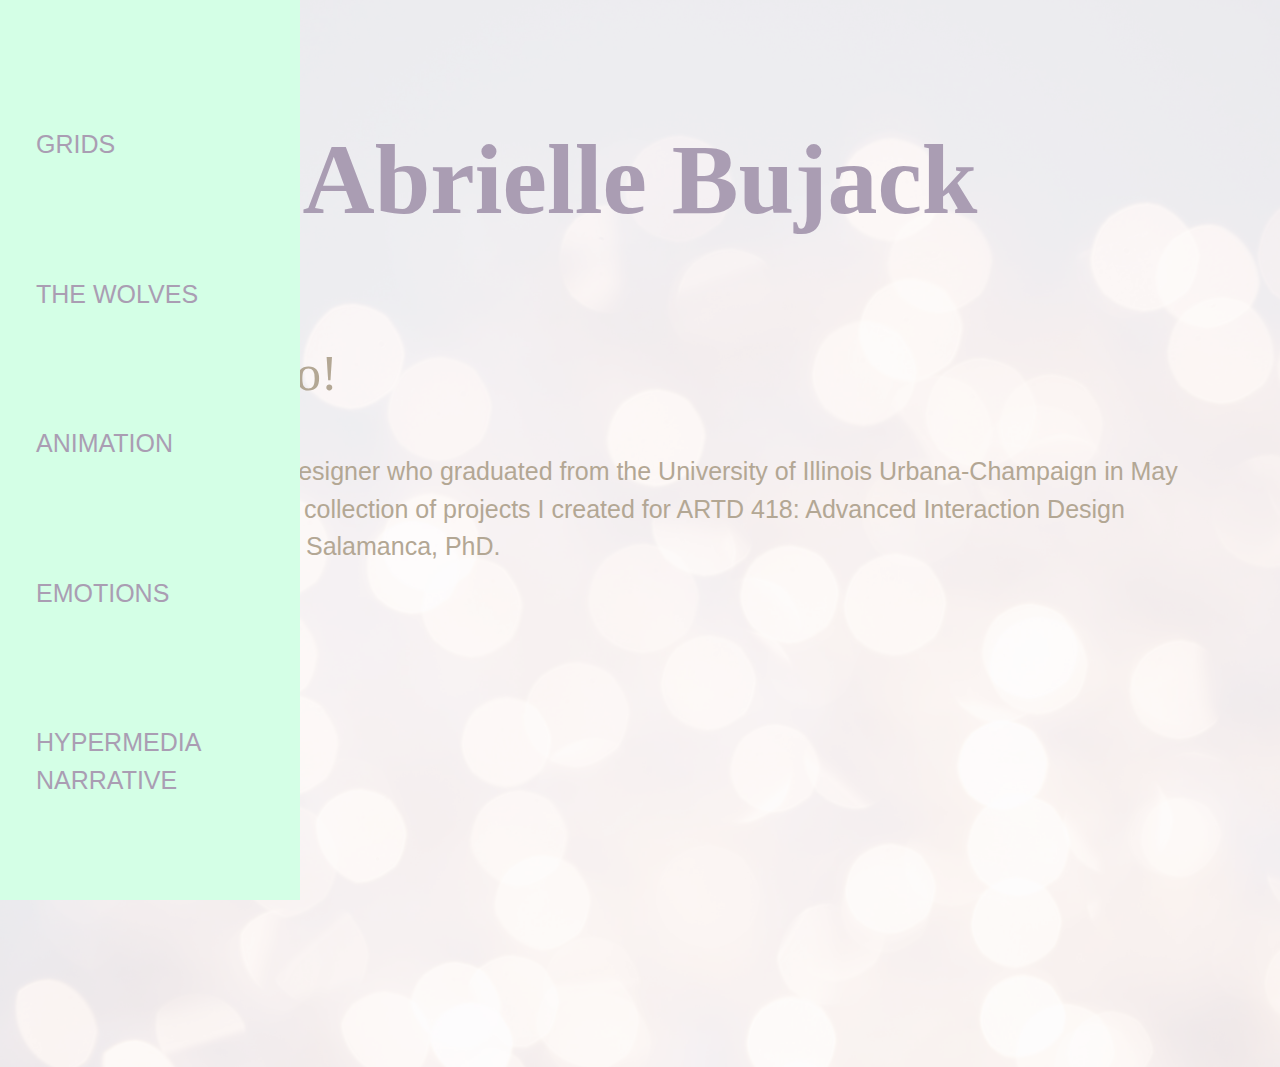
<file: index.html>
<!DOCTYPE html>
<html>

<head>
	<!-- library -->
	<link rel="stylesheet" href="https://stackpath.bootstrapcdn.com/bootstrap/4.4.1/css/bootstrap.min.css" integrity="sha384-Vkoo8x4CGsO3+Hhxv8T/Q5PaXtkKtu6ug5TOeNV6gBiFeWPGFN9MuhOf23Q9Ifjh" crossorigin="anonymous">
	<script src="https://code.jquery.com/jquery-3.4.1.slim.min.js" integrity="sha384-J6qa4849blE2+poT4WnyKhv5vZF5SrPo0iEjwBvKU7imGFAV0wwj1yYfoRSJoZ+n" crossorigin="anonymous"></script>
	<script src="https://cdn.jsdelivr.net/npm/popper.js@1.16.0/dist/umd/popper.min.js" integrity="sha384-Q6E9RHvbIyZFJoft+2mJbHaEWldlvI9IOYy5n3zV9zzTtmI3UksdQRVvoxMfooAo" crossorigin="anonymous"></script>
	<script src="https://stackpath.bootstrapcdn.com/bootstrap/4.4.1/js/bootstrap.min.js" integrity="sha384-wfSDF2E50Y2D1uUdj0O3uMBJnjuUD4Ih7YwaYd1iqfktj0Uod8GCExl3Og8ifwB6" crossorigin="anonymous"></script>
	<link href="https://fonts.googleapis.com/css?family=Muli&display=swap" rel="stylesheet">
    <link href="library/style.css" rel="stylesheet">
	<script src="library/src.js"></script>
</head>

<body class="module">

	<img class="module" id="module" alt="boken background" src="images/bokeh.jpg">
<div class="sidenav">
  <a class="link" href="project1/grids.html" id="active">GRIDS</a>
  <a class="link" href="project1/p1.html">THE WOLVES</a>
  <a class="link" href="project2/p2.html">ANIMATION</a>
		<a class="link" href="experience/index.html">EMOTIONS</a>
		<a class="link" href="offerman/index.html">HYPERMEDIA NARRATIVE</a>
</div>
	
	<div class="container">
	
		<div class="row">
			
			<div class="col-12" style="padding: 20px">
				<h1 class="header">Abrielle Bujack</h1>
			</div>
		</div>
		<div class="row">
		<div class="col-12">
			<h1 class="intro">Oh, hello!</h1>
			<p>I'm a graphic designer who graduated from the University of Illinois Urbana-Champaign in May 2020. This is a collection of projects I created for ARTD 418: Advanced Interaction Design taught by Juan Salamanca, PhD.</p>
			
	</div>
	</div>
	</div>
	
	
	


</body>

</html>
</file>
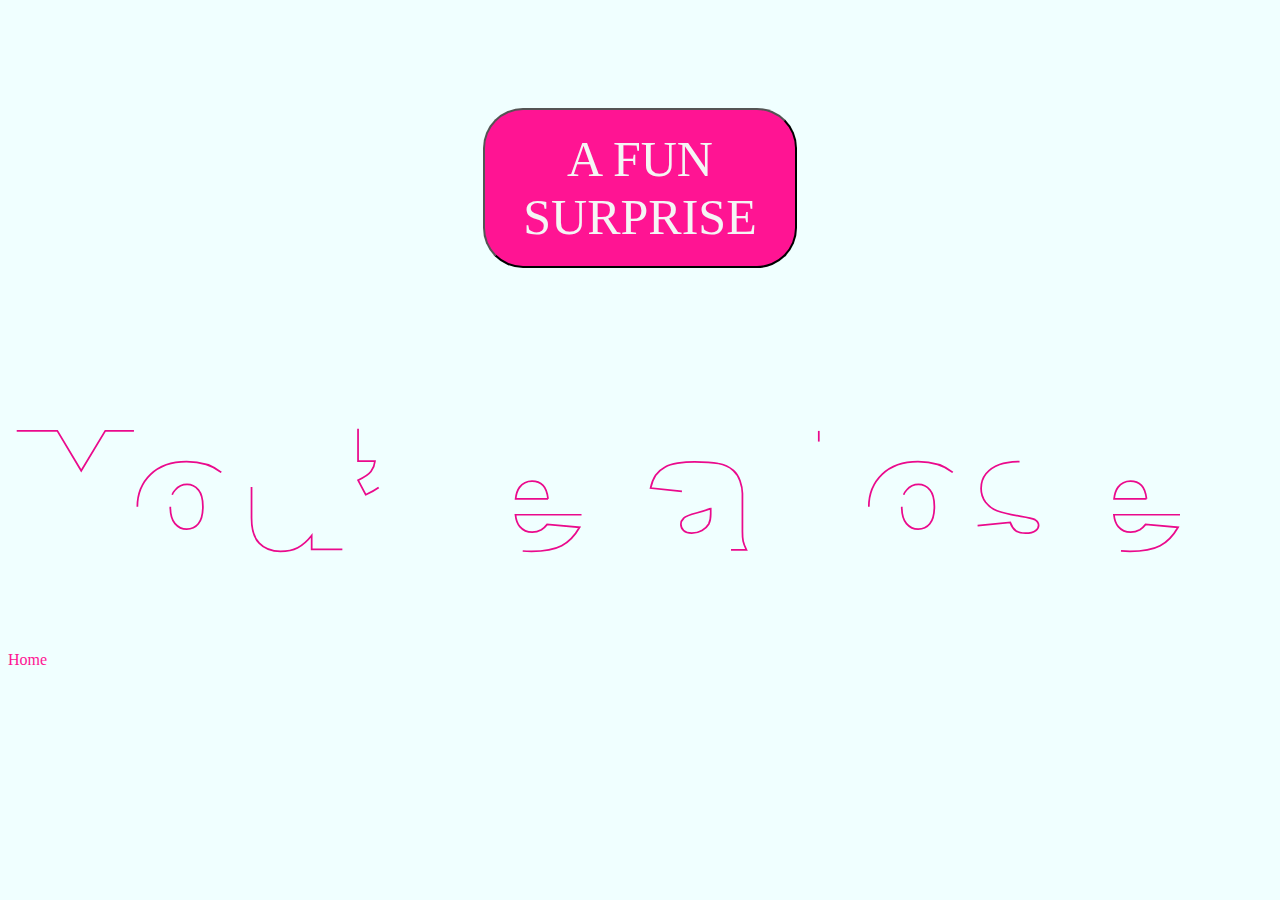
<file: experience/index.html>
<!doctype html>
<html>
<head>
<meta charset="UTF-8">

	<script src="libraries/p5.js" type="text/javascript"></script>
    <script src="libraries/p5.min.js" type="text/javascript"></script>
    <script src="libraries/anime.min.js" type="text/javascript"></script>
    <link rel="stylesheet" type="text/css" href="src/style.css">
	<style>
		.text{
			position:relative;
			top: 0;
			bottom: 0;
			z-index: 2
	</style>
	
	
</head>

<body style="background-color: azure">
	
	<button class="click" onclick="myFunction()">A FUN SURPRISE</button>
    
		<div id="text">

<!-- Generator: Adobe Illustrator 24.1.0, SVG Export Plug-In . SVG Version: 6.00 Build 0)  -->
<svg version="1.0" id="Layer_1" xmlns="http://www.w3.org/2000/svg" xmlns:xlink="http://www.w3.org/1999/xlink" x="0px" y="0px"
	 viewBox="0 0 725 82.2" style="enable-background:new 0 0 725 82.2;" xml:space="preserve">
<style type="text/css">
	.st0{fill:none;stroke:#EA0A8C;stroke-miterlimit:10;}
</style>
<path class="st0" d="M5,7.4h23.3L42,30.3L55.8,7.4H79L52.6,46.9v28.5H31.5V46.9L5,7.4z"/>
<path class="st0" d="M74.2,50.9c0-7.5,2.5-13.7,7.6-18.6S93.7,25,102.4,25c9.9,0,17.3,2.9,22.4,8.6c4.1,4.6,6.1,10.3,6.1,17
	c0,7.6-2.5,13.8-7.5,18.6c-5,4.8-12,7.3-20.9,7.3c-7.9,0-14.3-2-19.2-6C77.2,65.5,74.2,59,74.2,50.9z M93.1,50.9
	c0,4.4,0.9,7.6,2.7,9.7c1.8,2.1,4,3.2,6.7,3.2s5-1,6.7-3.1s2.6-5.4,2.6-10c0-4.3-0.9-7.4-2.6-9.5c-1.8-2.1-3.9-3.1-6.5-3.1
	c-2.8,0-5,1.1-6.8,3.2C94,43.3,93.1,46.5,93.1,50.9z"/>
<path class="st0" d="M191.8,75.4h-17.6v-8c-2.6,3.3-5.3,5.6-8,7s-6,2.1-9.9,2.1c-5.2,0-9.3-1.6-12.2-4.7c-3-3.1-4.4-7.9-4.4-14.4
	V26.1h19v27.1c0,3.1,0.6,5.3,1.7,6.6c1.1,1.3,2.8,1.9,4.8,1.9c2.3,0,4.1-0.9,5.5-2.6c1.4-1.7,2.2-4.8,2.2-9.3V26.1h18.9V75.4z"/>
<path class="st0" d="M200.8,6.2H221v15.5c0,5.7-1.2,10.2-3.6,13.6c-2.4,3.3-6.5,6.2-12.2,8.7l-4.4-8.3c3.6-1.7,6.1-3.3,7.4-5
	c1.3-1.7,2.1-3.6,2.3-5.9h-9.7V6.2z"/>
<path class="st0" d="M230.8,26.1h17.7v8.1c1.7-3.5,3.5-5.9,5.3-7.2c1.8-1.3,4-2,6.7-2c2.8,0,5.8,0.9,9.1,2.6l-5.8,13.5
	c-2.2-0.9-4-1.4-5.3-1.4c-2.5,0-4.4,1-5.8,3.1c-1.9,2.9-2.9,8.3-2.9,16.1v16.5h-19L230.8,26.1L230.8,26.1z"/>
<path class="st0" d="M329,55.5h-37.9c0.3,3,1.2,5.3,2.5,6.8c1.8,2.1,4.2,3.2,7.1,3.2c1.9,0,3.6-0.5,5.3-1.4c1-0.6,2.1-1.6,3.3-3.1
	l18.6,1.7c-2.8,4.9-6.3,8.5-10.3,10.6c-4,2.1-9.8,3.2-17.3,3.2c-6.5,0-11.7-0.9-15.4-2.8c-3.7-1.8-6.8-4.8-9.3-8.8
	s-3.7-8.7-3.7-14.1c0-7.7,2.5-13.9,7.4-18.7S291,25,299.7,25c7.1,0,12.6,1.1,16.7,3.2s7.2,5.2,9.3,9.3c2.1,4.1,3.2,9.3,3.2,15.8
	L329,55.5L329,55.5z M309.8,46.4c-0.4-3.6-1.4-6.3-2.9-7.8c-1.6-1.6-3.7-2.4-6.3-2.4c-3,0-5.4,1.2-7.2,3.6c-1.1,1.5-1.9,3.7-2.2,6.6
	C291.2,46.4,309.8,46.4,309.8,46.4z"/>
<path class="st0" d="M386.6,42.1l-18-1.9c0.7-3.2,1.7-5.6,2.9-7.4c1.3-1.8,3.1-3.4,5.5-4.7c1.7-1,4.1-1.7,7.1-2.2s6.3-0.8,9.8-0.8
	c5.7,0,10.2,0.3,13.6,1c3.4,0.6,6.3,2,8.6,4c1.6,1.4,2.9,3.4,3.8,5.9c0.9,2.6,1.4,5,1.4,7.3v21.8c0,2.3,0.1,4.1,0.4,5.5
	c0.3,1.3,0.9,3,1.9,5h-17.7c-0.7-1.3-1.2-2.2-1.4-2.9c-0.2-0.7-0.4-1.7-0.6-3.1c-2.5,2.4-4.9,4.1-7.4,5.1c-3.3,1.4-7.2,2-11.6,2
	c-5.9,0-10.3-1.4-13.4-4.1c-3-2.7-4.6-6.1-4.6-10.1c0-3.7,1.1-6.8,3.3-9.2c2.2-2.4,6.2-4.2,12.2-5.4c7.1-1.4,11.7-2.4,13.8-3
	c2.1-0.6,4.3-1.3,6.7-2.3c0-2.3-0.5-3.9-1.4-4.9c-1-0.9-2.6-1.4-5.1-1.4c-3.1,0-5.4,0.5-7,1.5C388.3,38.5,387.3,40,386.6,42.1z
	 M403,52c-2.6,0.9-5.3,1.7-8.1,2.5c-3.8,1-6.3,2-7.3,3c-1.1,1-1.6,2.2-1.6,3.5c0,1.5,0.5,2.7,1.6,3.6c1,0.9,2.6,1.4,4.6,1.4
	c2.1,0,4.1-0.5,5.9-1.5s3.1-2.3,3.9-3.7c0.8-1.5,1.1-3.4,1.1-5.7V52H403z"/>
<path class="st0" d="M465.1,7.4H484v68h-18.9V7.4z"/>
<path class="st0" d="M493.8,50.9c0-7.5,2.5-13.7,7.6-18.6S513.3,25,522,25c9.9,0,17.3,2.9,22.4,8.6c4.1,4.6,6.1,10.3,6.1,17
	c0,7.6-2.5,13.8-7.5,18.6c-5,4.8-12,7.3-20.9,7.3c-7.9,0-14.3-2-19.2-6C496.8,65.5,493.8,59,493.8,50.9z M512.7,50.9
	c0,4.4,0.9,7.6,2.7,9.7c1.8,2.1,4,3.2,6.7,3.2s5-1,6.7-3.1s2.6-5.4,2.6-10c0-4.3-0.9-7.4-2.6-9.5c-1.8-2.1-3.9-3.1-6.5-3.1
	c-2.8,0-5,1.1-6.8,3.2C513.6,43.3,512.7,46.5,512.7,50.9z"/>
<path class="st0" d="M556.2,61.7l18.7-1.8c0.8,2.2,1.9,3.8,3.2,4.8c1.4,1,3.2,1.4,5.6,1.4c2.5,0,4.5-0.5,5.9-1.6
	c1.1-0.8,1.6-1.8,1.6-3c0-1.4-0.7-2.4-2.1-3.2c-1-0.5-3.7-1.2-8.1-1.9c-6.6-1.1-11.1-2.2-13.7-3.2c-2.6-1-4.7-2.6-6.5-4.9
	c-1.7-2.3-2.6-5-2.6-7.9c0-3.2,0.9-6,2.8-8.4c1.9-2.3,4.5-4.1,7.8-5.3c3.3-1.2,7.7-1.7,13.3-1.7c5.9,0,10.2,0.4,13,1.3
	s5.1,2.3,7,4.2s3.4,4.4,4.7,7.7L589,40c-0.5-1.6-1.2-2.7-2.3-3.5c-1.5-1-3.3-1.5-5.4-1.5c-2.1,0-3.7,0.4-4.7,1.1
	c-1,0.8-1.5,1.7-1.5,2.8c0,1.2,0.6,2.1,1.9,2.7c1.2,0.6,3.9,1.2,8.1,1.7c6.3,0.7,11,1.7,14,3c3.1,1.3,5.4,3.1,7,5.4
	c1.6,2.3,2.4,4.9,2.4,7.7s-0.9,5.6-2.6,8.3s-4.4,4.8-8.1,6.4c-3.7,1.6-8.7,2.4-15.1,2.4c-9,0-15.4-1.3-19.2-3.9
	C559.7,70.1,557.2,66.5,556.2,61.7z"/>
<path class="st0" d="M672.3,55.5h-37.9c0.3,3,1.2,5.3,2.5,6.8c1.8,2.1,4.2,3.2,7.1,3.2c1.9,0,3.6-0.5,5.3-1.4c1-0.6,2.1-1.6,3.3-3.1
	l18.6,1.7c-2.8,4.9-6.3,8.5-10.3,10.6c-4,2.1-9.8,3.2-17.3,3.2c-6.5,0-11.7-0.9-15.4-2.8c-3.7-1.8-6.8-4.8-9.3-8.8
	s-3.7-8.7-3.7-14.1c0-7.7,2.5-13.9,7.4-18.7S634.3,25,643,25c7.1,0,12.6,1.1,16.7,3.2c4.1,2.1,7.2,5.2,9.3,9.3s3.2,9.3,3.2,15.8v2.2
	H672.3z M653.1,46.4c-0.4-3.6-1.4-6.3-2.9-7.8c-1.6-1.6-3.7-2.4-6.3-2.4c-3,0-5.4,1.2-7.2,3.6c-1.1,1.5-1.9,3.7-2.2,6.6
	C634.5,46.4,653.1,46.4,653.1,46.4z"/>
<path class="st0" d="M681.1,26.1h17.7v8.1c1.7-3.5,3.5-5.9,5.3-7.2c1.8-1.3,4-2,6.7-2c2.8,0,5.8,0.9,9.1,2.6l-5.8,13.5
	c-2.2-0.9-4-1.4-5.3-1.4c-2.5,0-4.4,1-5.8,3.1c-1.9,2.9-2.9,8.3-2.9,16.1v16.5h-19V26.1z"/>
</svg>

		</div>
    
    <script>
        
    function myFunction() {
  var x = document.getElementById("text");
  if (x.style.display === "none") {
    x.style.display = "block";
  } else {
    x.style.display = "none";
  }
}
        
    </script>
	
<script src="src/script copy.js"></script>
    
    <a class="home" href="index.html">Home</a>
	
</body>
</html>
</file>
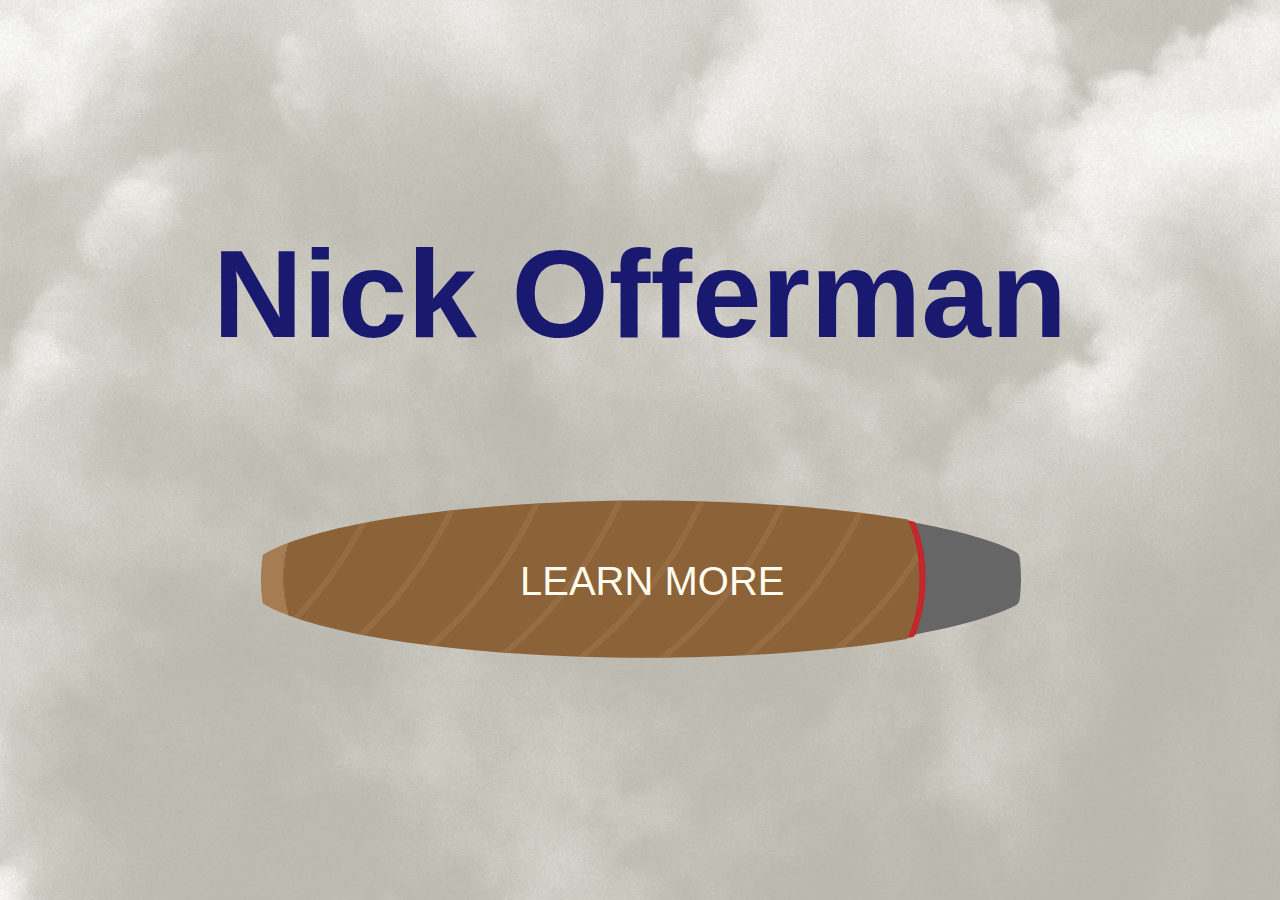
<file: offerman/index.html>
<!doctype html>
<html>
<head>
<meta charset="utf-8">
<title>Nick Offerman</title>
	<link rel="stylesheet" href="https://stackpath.bootstrapcdn.com/bootstrap/4.4.1/css/bootstrap.min.css" integrity="sha384-Vkoo8x4CGsO3+Hhxv8T/Q5PaXtkKtu6ug5TOeNV6gBiFeWPGFN9MuhOf23Q9Ifjh" crossorigin="anonymous">
	<script src="source/anime.min.js" type="text/javascript"></script>
	<script src="source/p5.js" type="text/javascript"></script>
	<script src="source/p5.min.js" type="text/javascript"></script>
	<script src="source/smoke/smoke.js"></script>
	<link rel="stylesheet" type="text/css" href="style/style.css">
</head>

<body class="module" id="module" style="background-color: #FFFCEE">
	<div>
	
	<div class="container">
		<center class="name">Nick Offerman</center>
		<!--
		<canvas id="canvas"></canvas>
<script src="smoke.js"></script>
<script>
	var canvas = document.getElementById('canvas')
	var ctx = canvas.getContext('2d')
	canvas.width = 2000
	canvas.height = 1000

	var party = SmokeMachine(ctx, [49, 51, 53])

	party.start() 

	party.addSmoke(900,800,10) 

	setTimeout(function(){

		party.stop()

		party.addSmoke(900,950,100)
		party.addSmoke(900,900,20)

		for(var i=0;i<10;i++){
			party.step(7) 
		}

		setTimeout(function(){
			party.start()
		},1000)

	},1000)
</script>
-->
	
				<center><img class="cigar" alt="cigar illustration" src="images/cigar.svg"></center>
		
				<div><center><a class="link" href="info/info.html">LEARN MORE</a></center></div>
		
	</div>
	</div>
	
	
	<script src="source/source.js"></script>
</body>
</html>
</file>
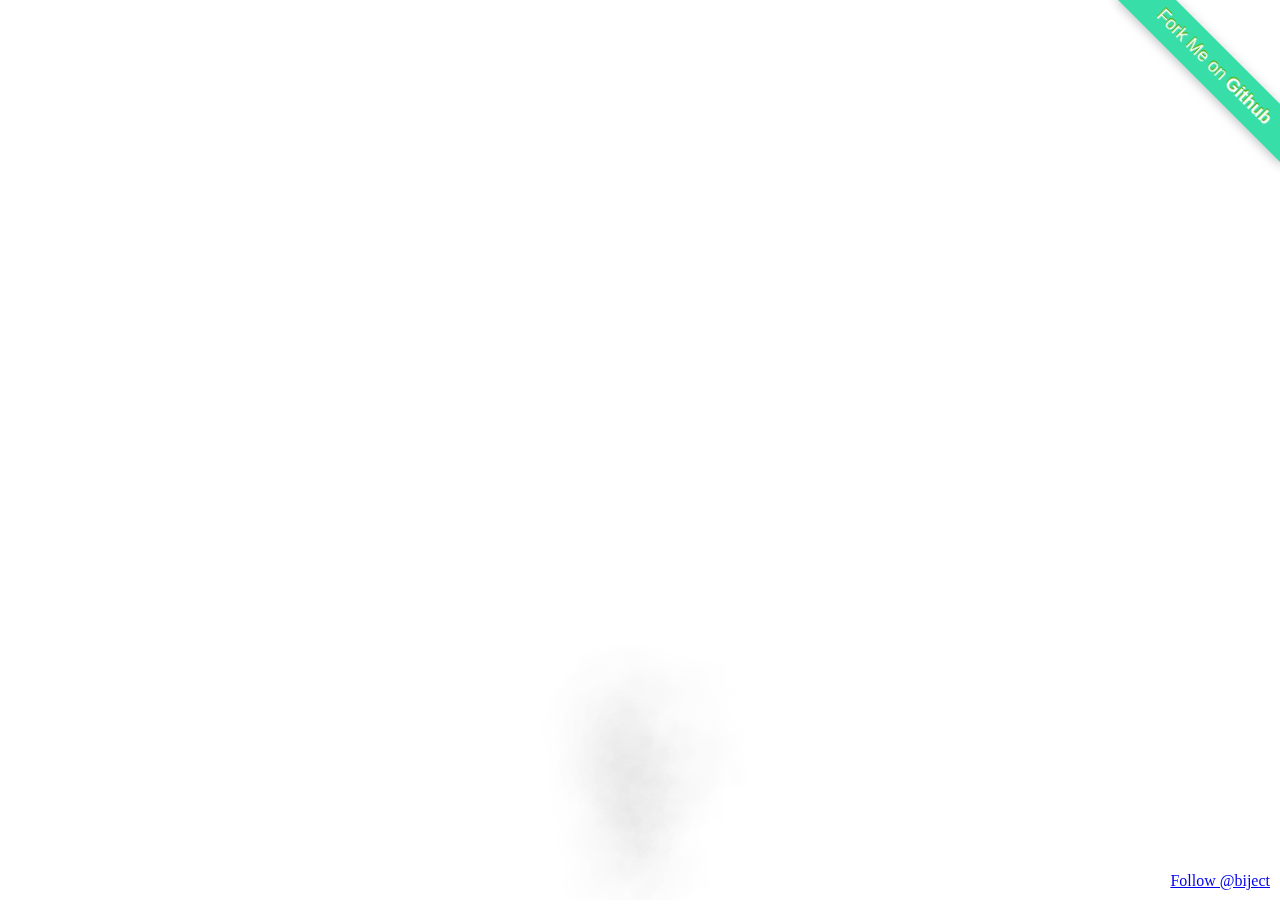
<file: offerman/source/smoke/index.html>
<!DOCTYPE HTML>

<title>smoke.js | A Small But Good JavaScript Smoke Effect</title>
<meta name="viewport" content="width=device-width, initial-scale=1">
<link href="https://fonts.googleapis.com/css?family=Lobster" rel="stylesheet">
<style type="text/css">
	html, body {
		position: absolute;
		margin: 0;
		width: 100%;
		overflow: hidden;
		height: 100%;
	}
	#hi{
		position: absolute;
		top: 40%;
		width: 100%;
		text-align: center;
	}
	#hi a {
		color: #fff;
		font-size: 80px;
		text-decoration: none;		
		font-family: Lobster;
	}
	
	.noselect {
		-webkit-touch-callout: none; /* iOS Safari */
    	-webkit-user-select: none; /* Safari */
     	-khtml-user-select: none; /* Konqueror HTML */
       	-moz-user-select: none; /* Firefox */
		-ms-user-select: none; /* Internet Explorer/Edge */
		user-select: none; /* Non-prefixed version, currently
					  supported by Chrome and Opera */
	}

	#gh {
		display: block;
	    position: absolute;
	    transform: rotate(45deg);
	    top: -30px;
	    right: -100px;
	    transform-origin: top left;
	    background: #38dea8;
	    padding: 10px 40px;
	    color: #fff;
	    font-size: 18px;
	    font-family: sans-serif;
	    text-decoration: none;
	    text-shadow: -1px -1px 0 #5aab00;
	    box-shadow: 0 2px 10px #0000003d;
	}

	.twitter-follow-button {
		position: absolute !important;
		bottom: 10px;
		right: 10px;
	}

</style>


<a id="gh" href="https://github.com/bijection/smoke.js">
	Fork Me on <b>Github</b>
</a>
<canvas id="canvas"></canvas>
<div id='hi'>
	<a href="https://github.com/bijection/smoke.js" class='noselect'>
		smoke.js
	</a>
</div>

<a href="https://twitter.com/biject?ref_src=twsrc%5Etfw" class="twitter-follow-button" data-show-count="false">Follow @biject</a><script async src="https://platform.twitter.com/widgets.js" charset="utf-8"></script>

<script src="smoke.js"></script>
<script>
	var canvas = document.getElementById('canvas')
	var ctx = canvas.getContext('2d')
	canvas.width = innerWidth
	canvas.height = innerHeight

	var party = smokemachine(ctx, [18, 16, 54])
	party.start() // start animating
	party.setPreDrawCallback(function(dt){
		party.addSmoke(innerWidth/2, innerHeight, .5)
		canvas.width = innerWidth
		canvas.height = innerHeight
	})

	// party.addsmoke(innerWidth/2, innerHeight, 100)
	// onclick=e => {
	// 	console.log(e)
	// 	party.step()
	// }

	onmousemove = function (e) {
		var x = e.clientX
		var y = e.clientY
		var n = .5
		var t = Math.floor(Math.random() * 200) + 3800
		party.addsmoke(x, y, n, t)
	}

</script>
</file>
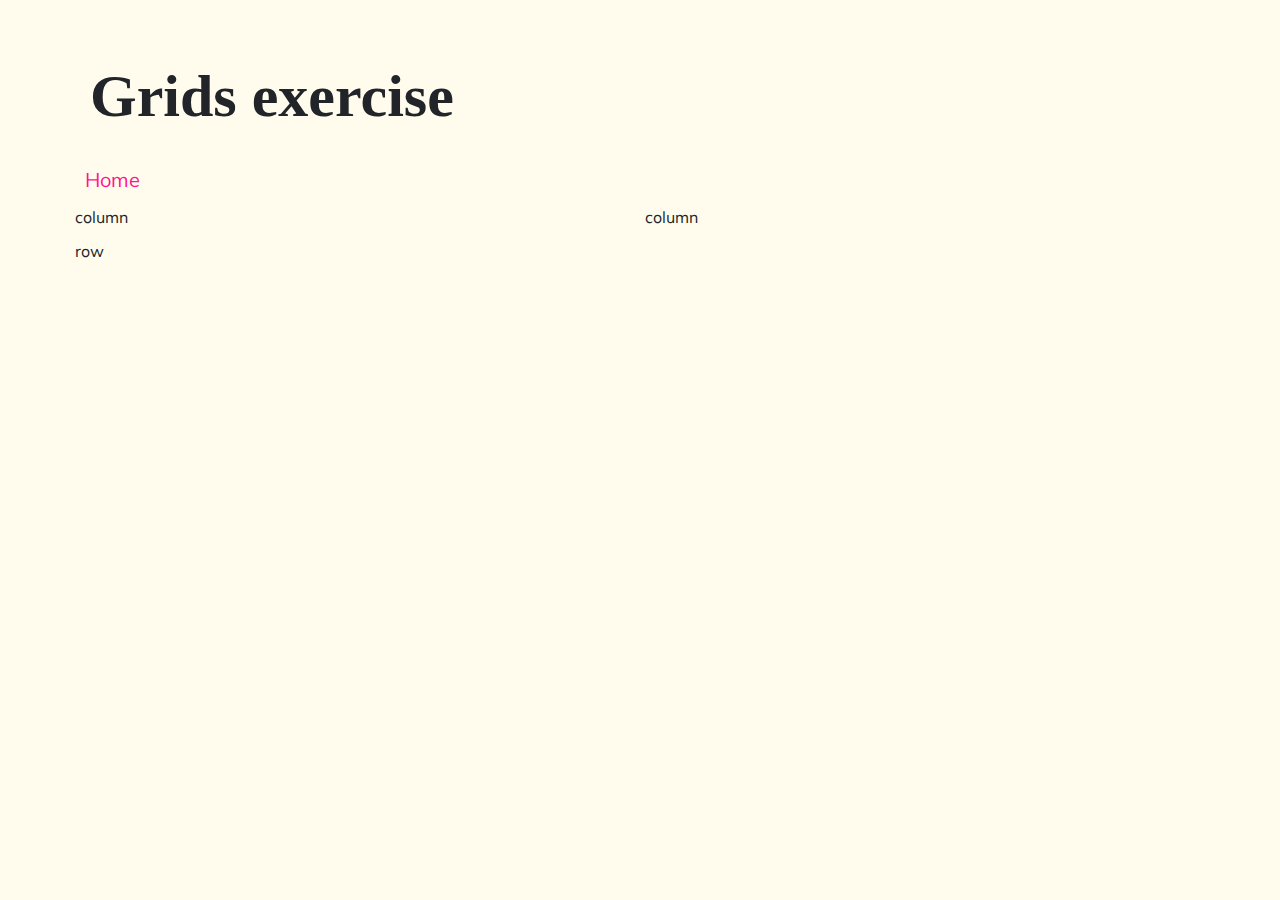
<file: project1/grids.html>
<!DOCTYPE html>
<html>

<head>
	<!-- library -->
	<link rel="stylesheet" href="https://stackpath.bootstrapcdn.com/bootstrap/4.4.1/css/bootstrap.min.css" integrity="sha384-Vkoo8x4CGsO3+Hhxv8T/Q5PaXtkKtu6ug5TOeNV6gBiFeWPGFN9MuhOf23Q9Ifjh" crossorigin="anonymous">
	<script src="https://code.jquery.com/jquery-3.4.1.slim.min.js" integrity="sha384-J6qa4849blE2+poT4WnyKhv5vZF5SrPo0iEjwBvKU7imGFAV0wwj1yYfoRSJoZ+n" crossorigin="anonymous"></script>
	<script src="https://cdn.jsdelivr.net/npm/popper.js@1.16.0/dist/umd/popper.min.js" integrity="sha384-Q6E9RHvbIyZFJoft+2mJbHaEWldlvI9IOYy5n3zV9zzTtmI3UksdQRVvoxMfooAo" crossorigin="anonymous"></script>
	<script src="https://stackpath.bootstrapcdn.com/bootstrap/4.4.1/js/bootstrap.min.js" integrity="sha384-wfSDF2E50Y2D1uUdj0O3uMBJnjuUD4Ih7YwaYd1iqfktj0Uod8GCExl3Og8ifwB6" crossorigin="anonymous"></script>
	<link href="https://fonts.googleapis.com/css?family=Muli&display=swap" rel="stylesheet">
</head>

<body style="background:#FFFCEE">

	
	<div class="container"> 
		
		<div class="row">
			<div class="col-12" style="padding: 20px">
		
		<h1 style="; font-family: 'abril-fatface'; font-weight: 900; padding-top: 40px; font-size: 60px">Grids exercise</h1> 
			</div>
			</div>
	</div>
	
	<div class="container">
	
		<div class="row">
			
		  <div class="col-12" style="padding: 5px">
			  
			  <a href="../index.html" style="font-family: muli; color:deeppink; font-size:20px; padding: 10px">Home</a>
		
		</div>
		
	</div>
		
		<div class="row">
			
			<div class="col-6" style="font-family: muli; padding:5px">
				
			column

			</div>
		
			<div class="col-6" style="font-family: muli; padding:5px">
				
			column

			</div>
			
			</div>
		
		<div class="row">
		<div class="col-12" style="font-family: muli; padding:5px">
			row
			</div>
		</div>
		
		</div>

</body>

</html>
</file>
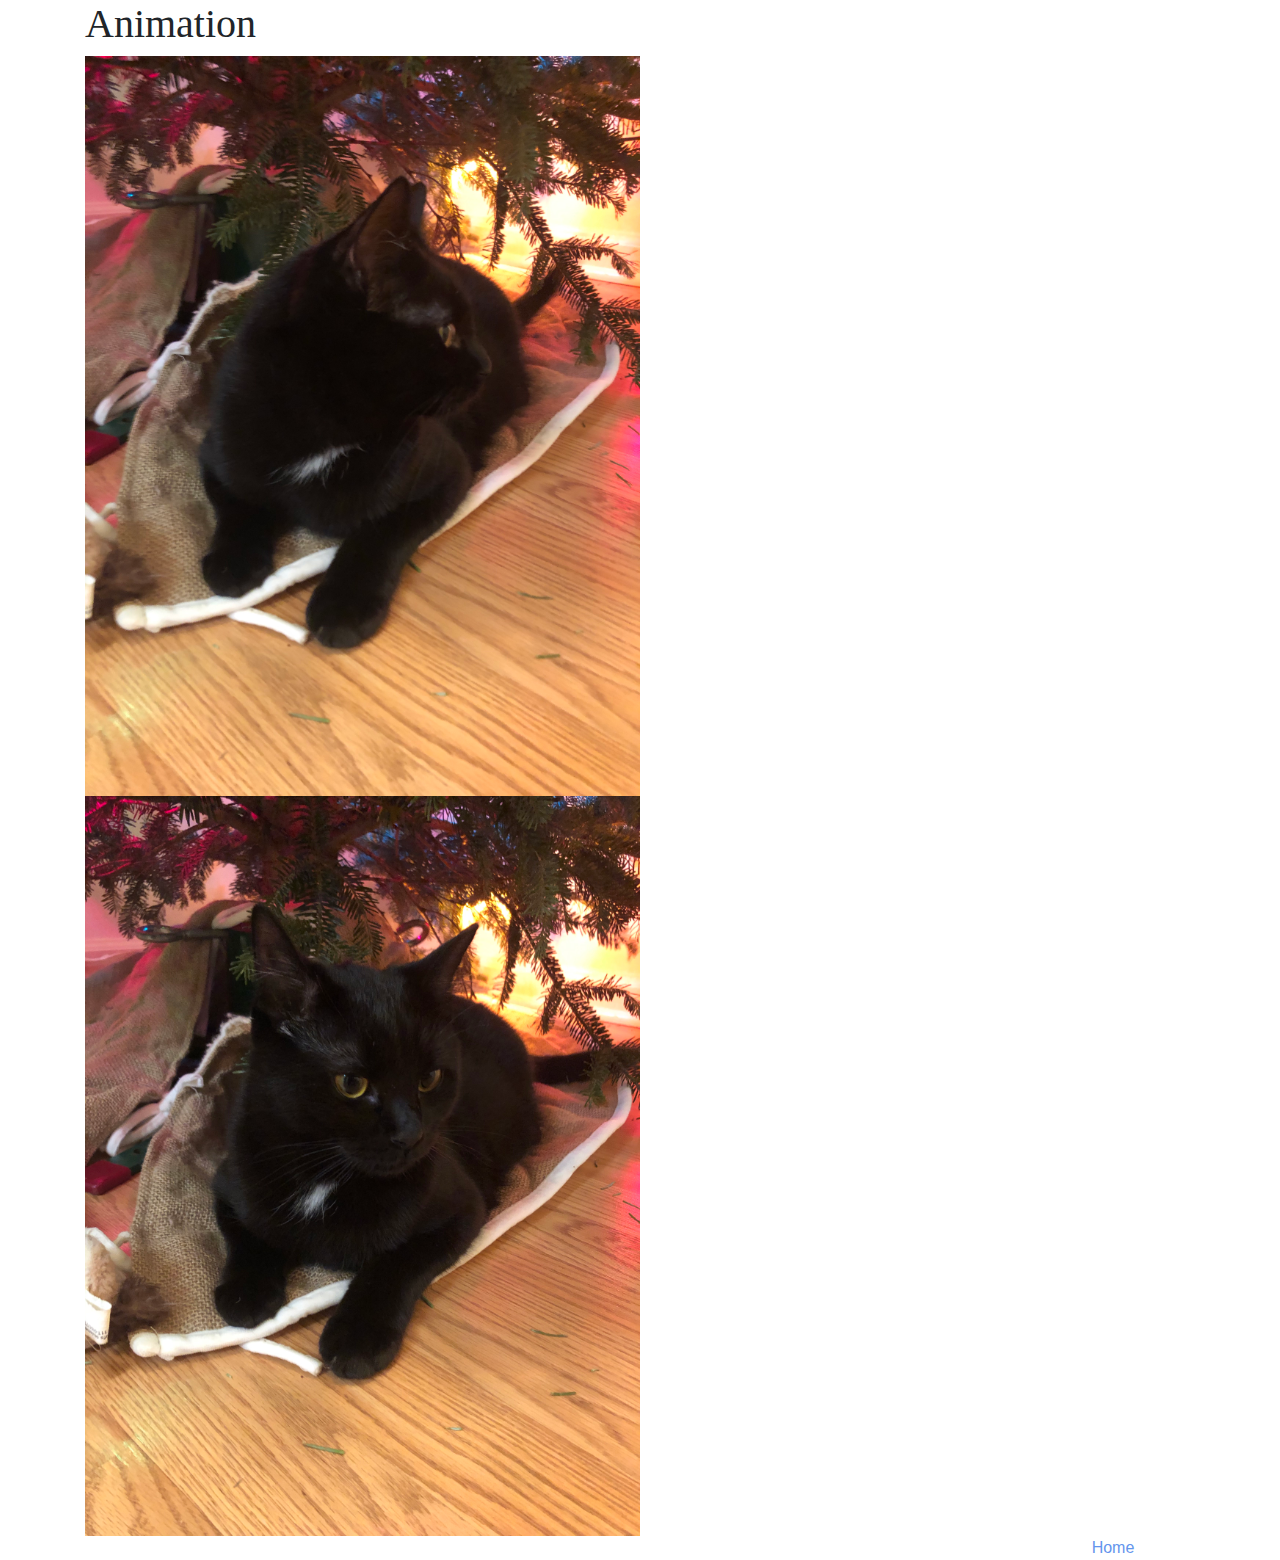
<file: project2/p2.html>
<!DOCTYPE html>
<html>
<head>
<!-- library -->
<script src="anime.min.js" type="text/stylesheet"></script>
<link rel="stylesheet" href="https://stackpath.bootstrapcdn.com/bootstrap/4.4.1/css/bootstrap.min.css" integrity="sha384-Vkoo8x4CGsO3+Hhxv8T/Q5PaXtkKtu6ug5TOeNV6gBiFeWPGFN9MuhOf23Q9Ifjh" crossorigin="anonymous">
<script src="https://code.jquery.com/jquery-3.4.1.slim.min.js" integrity="sha384-J6qa4849blE2+poT4WnyKhv5vZF5SrPo0iEjwBvKU7imGFAV0wwj1yYfoRSJoZ+n" crossorigin="anonymous"></script> 
<script src="https://cdn.jsdelivr.net/npm/popper.js@1.16.0/dist/umd/popper.min.js" integrity="sha384-Q6E9RHvbIyZFJoft+2mJbHaEWldlvI9IOYy5n3zV9zzTtmI3UksdQRVvoxMfooAo" crossorigin="anonymous"></script> 
<script src="https://stackpath.bootstrapcdn.com/bootstrap/4.4.1/js/bootstrap.min.js" integrity="sha384-wfSDF2E50Y2D1uUdj0O3uMBJnjuUD4Ih7YwaYd1iqfktj0Uod8GCExl3Og8ifwB6" crossorigin="anonymous"></script>
	<script src="js/src.js"></script>

	

</head>

<body>
	<div>	
	</div>
	<div class="container">
		<div class="row">
		<div class="col-12">
		
			<h1 style="font-family: 'abril-fatface'"> Animation </h1>
			
			</div>
		</div>
	</div>
<div class="container">
  <div class="row">
    <div class="col-12">
	</div>
  </div>
  <div class="row">
    <div class="col-12">
		<img class="osiris1" alt="black kitten" height="" width="50%" src="img/IMG_0275.jpeg">
    </div>
  </div>
	<div class="row">
		<div class="col-12">
	
		</div>
	</div>
	<div class="row">
	<div class="col-12">
		<img alt="black kitten" height="" width="50%" src="img/IMG_0277.jpeg">
		</div>
	</div>

	</div>
  <div class="row">
    <div class="col-6"> </div>
    <div class="col-4"> </div>
    <div class="col-2"> <a href="../index.html" style="color:cornflowerblue; font-family: 'Gill Sans', 'Gill Sans MT', 'Myriad Pro', 'DejaVu Sans Condensed', Helvetica, Arial, 'sans-serif'">Home</a> </div>
  </div>
	
</body>
</html>
</file>
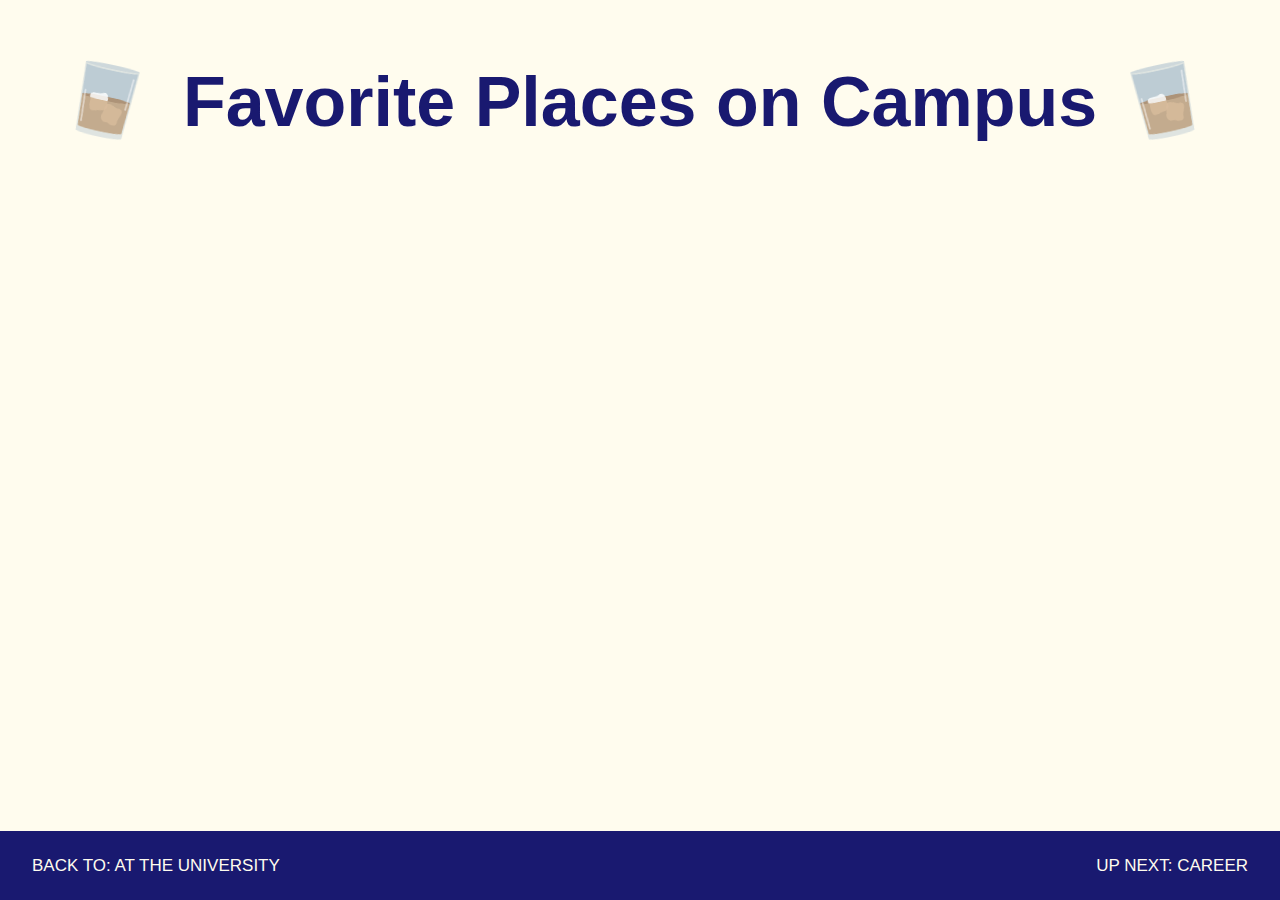
<file: offerman/campus/campus.html>
<!doctype html>
<html>
<head>
<meta charset="utf-8">
<title>Nick Offerman</title>
	<link rel="stylesheet" href="https://stackpath.bootstrapcdn.com/bootstrap/4.4.1/css/bootstrap.min.css" integrity="sha384-Vkoo8x4CGsO3+Hhxv8T/Q5PaXtkKtu6ug5TOeNV6gBiFeWPGFN9MuhOf23Q9Ifjh" crossorigin="anonymous">
	<script src="source/anime.min.js" type="text/javascript"></script>
	<script src="source/p5.js" type="text/javascript"></script>
	<script src="source/p5.min.js" type="text/javascript"></script>
	<link rel="stylesheet" type="text/css" href="style/style.css">
</head>

<body style="background-color: #FFFCEE">
	<div class="container">
	<div class="row">
		<div class="col-1"><img class="glass-1" alt="whisky glass" src="../images/whisky.png"></div>
		<div class="col-10">
			<section class="heading"><center>Favorite Places on Campus</center></section>
		</div>
		<div class="col-1"><img class="glass-2" alt="whisky glass" src="../images/whisky.png"></div>
		
		</div>
	</div>
	
	<div class="container">
		<div class="row">
			<div class="col-xl-12">
		<center>
	<div class="image-scroll">
		<div class="video-box"><iframe class="i_video" style="margin-bottom: 250px" width="560" height="315" src="https://www.youtube.com/embed/YbZmhgtZkdg?start=221&autoplay=1" frameborder="0" allow="accelerometer; autoplay; encrypted-media; gyroscope; picture-in-picture" allowfullscreen></iframe></div>
		<div><img alt="Sean Evans and Offerman on Hot Ones" src="images/hotones-05.jpg"></div>
		<div><img style="margin-bottom: 25px" alt="Gazebo at Japan House donated by Offerman in 2014" src="images/azumaya-06.jpg"></div>
		
	</div>
				</center>
			</div>
		</div>
	</div>
		

<div class="navbar">
	<a class="back" href="../info/info.html">BACK TO: AT THE UNIVERSITY</a>
  <a class="next" href="../career/career.html">UP NEXT: CAREER</a>
	
</div>
	<script src="source/source.js"></script>
</body>
</html>
</file>
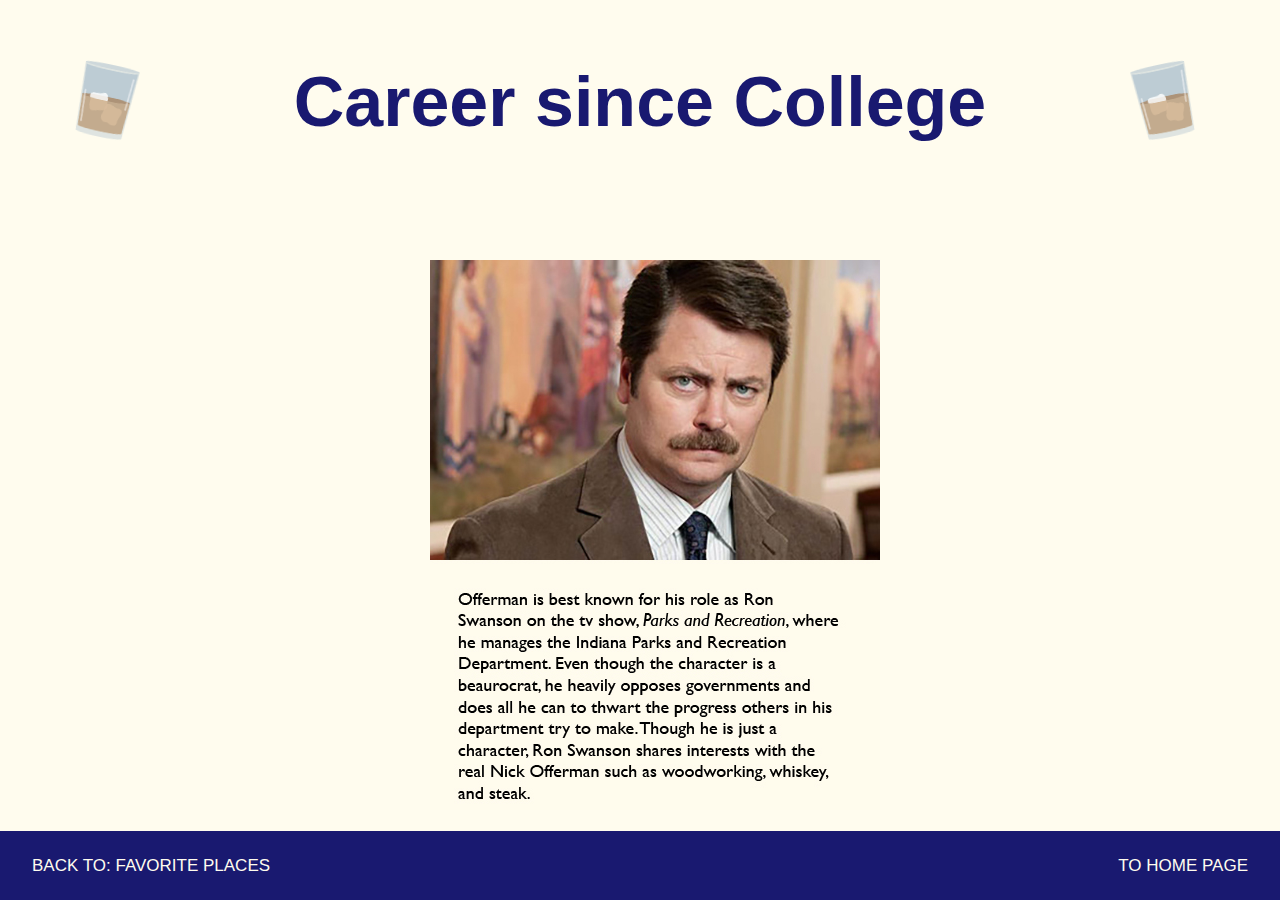
<file: offerman/career/career.html>
<!doctype html>
<html>
<head>
<meta charset="utf-8">
<title>Nick Offerman</title>
	<link rel="stylesheet" href="https://stackpath.bootstrapcdn.com/bootstrap/4.4.1/css/bootstrap.min.css" integrity="sha384-Vkoo8x4CGsO3+Hhxv8T/Q5PaXtkKtu6ug5TOeNV6gBiFeWPGFN9MuhOf23Q9Ifjh" crossorigin="anonymous">
	<script src="source/anime.min.js" type="text/javascript"></script>
	<script src="source/p5.js" type="text/javascript"></script>
	<script src="source/p5.min.js" type="text/javascript"></script>
	<link rel="stylesheet" type="text/css" href="style/style.css">
</head>

<body style="background-color: #FFFCEE">
	<div class="container">
	<div class="row">
		<div class="col-1"><img class="glass-1" alt="whisky glass" src="../images/whisky.png"></div>
		<div class="col-10">
			<section class="heading"><center>Career since College</center></section>
		</div>
		<div class="col-1"><img class="glass-2" alt="whisky glass" src="../images/whisky.png"></div>
		
		</div>
	</div>
	
	<div class="container">
		<div class="row">
			<div class="col-xl-12">
		<center>
	<div class="image-scroll">
		<div><img alt="dorm room plaque" src="images/ronswanson-07.jpg"></div>
		<div><img alt="On theater stage performing" src="images/onstage-08.jpg"></div>
		<div><img alt="On theater stage performing" src="images/offermanpoehler-09.jpg"></div>
	</div>
				</center>
			</div>
		</div>
	</div>
		

<div class="navbar">
	<a class="back" href="../campus/campus.html">BACK TO: FAVORITE PLACES</a>
  <a class="next" href="../../index.html">TO HOME PAGE</a>
	
</div>
	<script src="source/source.js"></script>
</body>
</html>
</file>
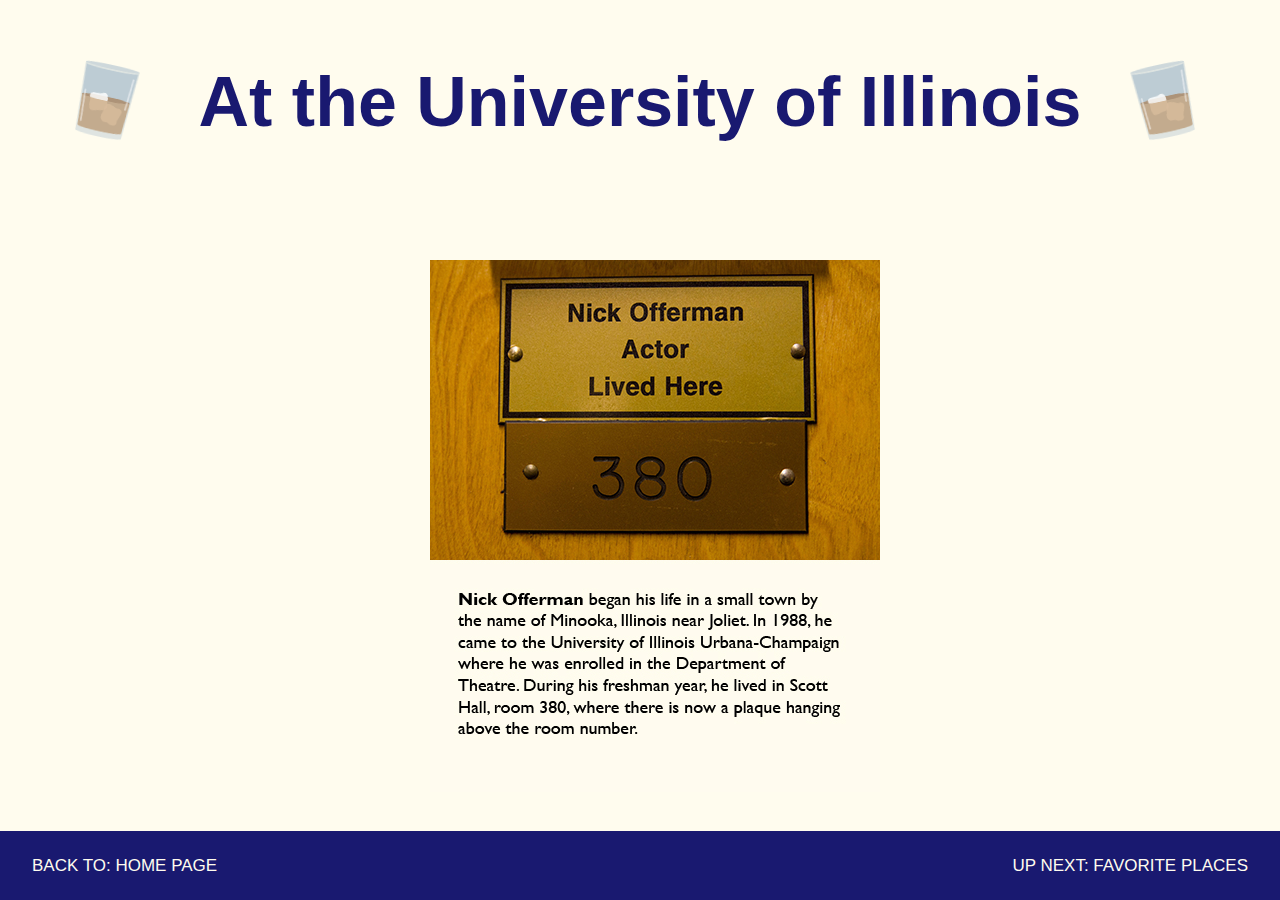
<file: offerman/info/info.html>
<!doctype html>
<html>
<head>
<meta charset="utf-8">
<title>Nick Offerman</title>
	<link rel="stylesheet" href="https://stackpath.bootstrapcdn.com/bootstrap/4.4.1/css/bootstrap.min.css" integrity="sha384-Vkoo8x4CGsO3+Hhxv8T/Q5PaXtkKtu6ug5TOeNV6gBiFeWPGFN9MuhOf23Q9Ifjh" crossorigin="anonymous">
	<script src="source/anime.min.js" type="text/javascript"></script>
	<script src="source/p5.js" type="text/javascript"></script>
	<script src="source/p5.min.js" type="text/javascript"></script>
	<link rel="stylesheet" type="text/css" href="style/style.css">
</head>

<body style="background-color: #FFFCEE">
	<div class="container">
	<div class="row">
		<div class="col-1"><img class="glass-1" alt="whisky glass" src="../images/whisky.png"></div>
		<div class="col-10">
			<section class="heading"><center>At the University of Illinois</center></section>
		</div>
		<div class="col-1"><img class="glass-2" alt="whisky glass" src="../images/whisky.png"></div>
		
		</div>
	</div>
	
	<div class="container">
		<div class="row">
			<div class="col-xl-12">
		<center>
	<div class="image-scroll">
		<div><img alt="dorm room plaque" src="../images/dorm-02.jpg"></div>
		<div><img alt="On theater stage performing" src="../images/stage-03.jpg"></div>
		<div><img alt="Offerman with Sato" src="../images/sato-04.jpg"></div>
	</div>
				</center>
			</div>
		</div>
	</div>
		

<div class="navbar">
	<a class="back" href="../index.html">BACK TO: HOME PAGE</a>
  <a class="next" href="../campus/campus.html">UP NEXT: FAVORITE PLACES</a>
	
</div>
	<script src="source/source.js"></script>
</body>
</html>
</file>
<file: library/style.css>
@charset "UTF-8";
/* CSS Document */

.module {
	position: relative;
	overflow: hidden
}
.module img {
	position: absolute;
	opacity: .2;
	width: 125%;
}

.sidenav {
  height: 100%; 
  width: 300px; 
  position: fixed; 
  z-index: 1; 
  top: 0; 
  left: 0;
  background-color: #D4FFE6; 
  overflow-x: hidden; 
  padding-top: 20px;
}


.sidenav a {
	margin-top: 100px;
	margin-left: 20px;
  padding: 6px 8px 6px 16px;
	font-family: Gotham, 'Helvetica Neue', Helvetica, Arial, 'sans-serif';
  text-decoration: none;
  font-size: 25px;
  color: #AA9DB3;
  display: block;
}


.sidenav a:hover {
  color: #EDD4FF;
}

/* On smaller screens, where height is less than 450px, change the style of the sidebar (less padding and a smaller font size) */
@media screen and (max-height: 450px) {
  .sidenav {padding-top: 15px;}
  .sidenav a {font-size: 16px;}
}

.header{
    color: #AA9DB3;
	text-align: center;
    font-family: "abril-fatface";
    font-weight: 900;
    padding-top: 100px;
    font-size: 100px
}

.intro {
	color:#B3A794;
	font-family: 'abril-fatface';
	font-weight: 500;
	font-size: 50px;
	padding-left: 50px;
	margin-top: 75px
}

p {
	font-family: Gotham, "Helvetica Neue", Helvetica, Arial, "sans-serif";
	font-weight: 100;
	font-size: 25px;
	padding-left: 50px;
	margin-top: 50px;
	color: #B3A794
	
}
</file>
<file: experience/src/style.css>
@charset "UTF-8";
/* CSS Document */

button{
    font-family: 'Gill Sans', 'Gill Sans MT', 'Myriad Pro', 'DejaVu Sans Condensed', 'Helvetica, Arial', 'sans-serif';
    font-size: 50px;
    background-color: deeppink;
    color: whitesmoke;
    border-radius: 40px;
    padding: 20px;
    margin-top: 100px;
    align-content: center;
    margin-left: 475px;
    margin-right: 475px
}

button:hover{
    background-color: deepskyblue;
}

#text{
    margin-top: 150px
}

.home{
    font-family: muli;
    color: deeppink;
    text-decoration: none;
    
}
</file>
<file: offerman/style/style.css>
@charset "utf-8";
/* CSS Document */

.module {
	background-image: url("../campus/images/smoke.jpg")
}

.name {
	font-family:"Gill Sans", "Gill Sans MT", "Myriad Pro", "DejaVu Sans Condensed", Helvetica, Arial, "sans-serif";
	font-weight: 600;
	color: midnightblue;
	font-size: 125px;
	margin-top: 200px;
	left: 50%;
	top: 50%;
}
.container {
	position: relative;
	font-family: "Gill Sans", "Gill Sans MT", "Myriad Pro", "DejaVu Sans Condensed", Helvetica, Arial, "sans-serif";
	text-decoration: none;
	font-size: 40px
}

.link {
	position: absolute;
	color: #FFFCEE;
	left: 450px;
	bottom: 60px
}

img {
	display: block;
	width: 70%;
	height: auto;
	margin-top: 100px
}

a:hover {
	text-decoration: none;
	color: #A67C52
}
</file>
<file: offerman/campus/style/style.css>
@charset "utf-8";
/* CSS Document */

.heading {
	height: 200px;
	font-family: "Gill Sans", "Gill Sans MT", "Myriad Pro", "DejaVu Sans Condensed", Helvetica, Arial, "sans-serif";
	font-size: 70px;
	font-weight: 600;
	padding-top: 50px;
	margin-bottom: 60px;
	color: midnightblue;
}
.glass-1 {
	width: 85%;
	padding-top: 65px
}
.glass-2 {
	width: 85%;
	padding-top: 65px
}

section {
	width: 100%;
	height: 500px;
	background-position: center center;
	background-repeat: no-repeat;
	background-attachment: fixed;
	right: 100px
}

.image-scroll {
  scroll-snap-type: y mandatory;
	justify-content: center;
  position: absolute;
  align-content: center;
  display: block;
  width: 100%;
  max-height: 550px;
  overflow-y: scroll;
  overflow-x: hidden;
}

.image-scroll > div {
	margin-bottom: 20px;
	scroll-snap-align: start
}

.image-scroll::-webkit-scrollbar {
	width: 0px;
	display: none
}

#2 {
	margin-top: 150px;
	margin-right: 75px
}

#a {
	background-image: url("../images/dorm.jpg");
}

#b {
	background-image: url("../../images/theater.jpg");
}


#c {
	background-image: url("../images/sato.jpg")
}

a {
	font-family: "Gill Sans", "Gill Sans MT", "Myriad Pro", "DejaVu Sans Condensed", Helvetica, Arial, "sans-serif";
	color: midnightblue;
	right: 20px;
}

a:hover {
	text-decoration: none;
	color: darkslategray
}

/* Place the navbar at the bottom of the page, and make it stick */
.navbar {
  background-color: midnightblue;
  overflow: hidden;
  position: fixed;
  bottom: 0;
  width: 100%;
}

.navbar a {
  float: right;
  display: block;
  color: #FFFCEE;
  text-align: right;
  padding: 14px 16px;
  text-decoration: none;
  font-size: 17px;
}

.navbar a:hover {
  background-color: #ddd;
  color: midnightblue;
}

.navbar a.active {
  background-color: #4CAF50;
  color: #FFFCEE;
}
</file>
<file: offerman/career/style/style.css>
@charset "utf-8";
/* CSS Document */

.heading {
	height: 200px;
	font-family: "Gill Sans", "Gill Sans MT", "Myriad Pro", "DejaVu Sans Condensed", Helvetica, Arial, "sans-serif";
	font-size: 70px;
	font-weight: 600;
	padding-top: 50px;
	margin-bottom: 60px;
	color: midnightblue;
}
.glass-1 {
	width: 85%;
	padding-top: 65px
}
.glass-2 {
	width: 85%;
	padding-top: 65px
}

section {
	width: 100%;
	height: 500px;
	background-position: center center;
	background-repeat: no-repeat;
	background-attachment: fixed;
	right: 100px
}

.image-scroll {
  scroll-snap-type: y mandatory;
	justify-content: center;
  position: absolute;
  align-content: center;
  display: block;
  width: 100%;
  max-height: 550px;
  overflow-y: scroll;
  overflow-x: hidden;
}

.image-scroll > div {
	margin-bottom: 20px;
	scroll-snap-align: start
}

.image-scroll::-webkit-scrollbar {
	width: 0px;
	display: none
}

#2 {
	margin-top: 150px;
	margin-right: 75px
}

#a {
	background-image: url("../images/dorm.jpg");
}

#b {
	background-image: url("../../images/theater.jpg");
}


#c {
	background-image: url("../images/sato.jpg")
}

a {
	font-family: "Gill Sans", "Gill Sans MT", "Myriad Pro", "DejaVu Sans Condensed", Helvetica, Arial, "sans-serif";
	color: midnightblue;
	right: 20px;
}

a:hover {
	text-decoration: none;
	color: darkslategray
}

/* Place the navbar at the bottom of the page, and make it stick */
.navbar {
  background-color: midnightblue;
  overflow: hidden;
  position: fixed;
  bottom: 0;
  width: 100%;
}

.navbar a {
  float: right;
  display: block;
  color: #FFFCEE;
  text-align: right;
  padding: 14px 16px;
  text-decoration: none;
  font-size: 17px;
}

.navbar a:hover {
  background-color: #ddd;
  color: midnightblue;
}

.navbar a.active {
  background-color: #4CAF50;
  color: #FFFCEE;
}
</file>
<file: offerman/info/style/style.css>
@charset "utf-8";
/* CSS Document */

.heading {
	height: 200px;
	font-family: "Gill Sans", "Gill Sans MT", "Myriad Pro", "DejaVu Sans Condensed", Helvetica, Arial, "sans-serif";
	font-size: 70px;
	font-weight: 600;
	padding-top: 50px;
	margin-bottom: 60px;
	color: midnightblue;
}
.glass-1 {
	width: 85%;
	padding-top: 65px
}
.glass-2 {
	width: 85%;
	padding-top: 65px
}

section {
	width: 100%;
	height: 500px;
	background-position: center center;
	background-repeat: no-repeat;
	background-attachment: fixed;
	right: 100px
}

.image-scroll {
  scroll-snap-type: y mandatory;
	justify-content: center;
  position: absolute;
  align-content: center;
  display: block;
  width: 100%;
  max-height: 550px;
  overflow-y: scroll;
  overflow-x: hidden;
}

.image-scroll > div {
	margin-bottom: 20px;
	scroll-snap-align: start
}

.image-scroll::-webkit-scrollbar {
	width: 0px;
	display: none
}

.navbar {
  background-color: midnightblue;
  overflow: hidden;
  position: fixed;
  bottom: 0;
  width: 100%;
}

.navbar a {
	font-family: "Gill Sans", "Gill Sans MT", "Myriad Pro", "DejaVu Sans Condensed", Helvetica, Arial, "sans-serif";
	color: midnightblue;
	right: 20px;
  float: right;
  display: block;
  color: #FFFCEE;
  text-align: right;
  padding: 14px 16px;
  text-decoration: none;
  font-size: 17px;
}

.navbar a:hover {
  background-color: #ddd;
  color: midnightblue;
}

.navbar a.active {
  background-color: #4CAF50;
  color: #FFFCEE;
}
</file>
